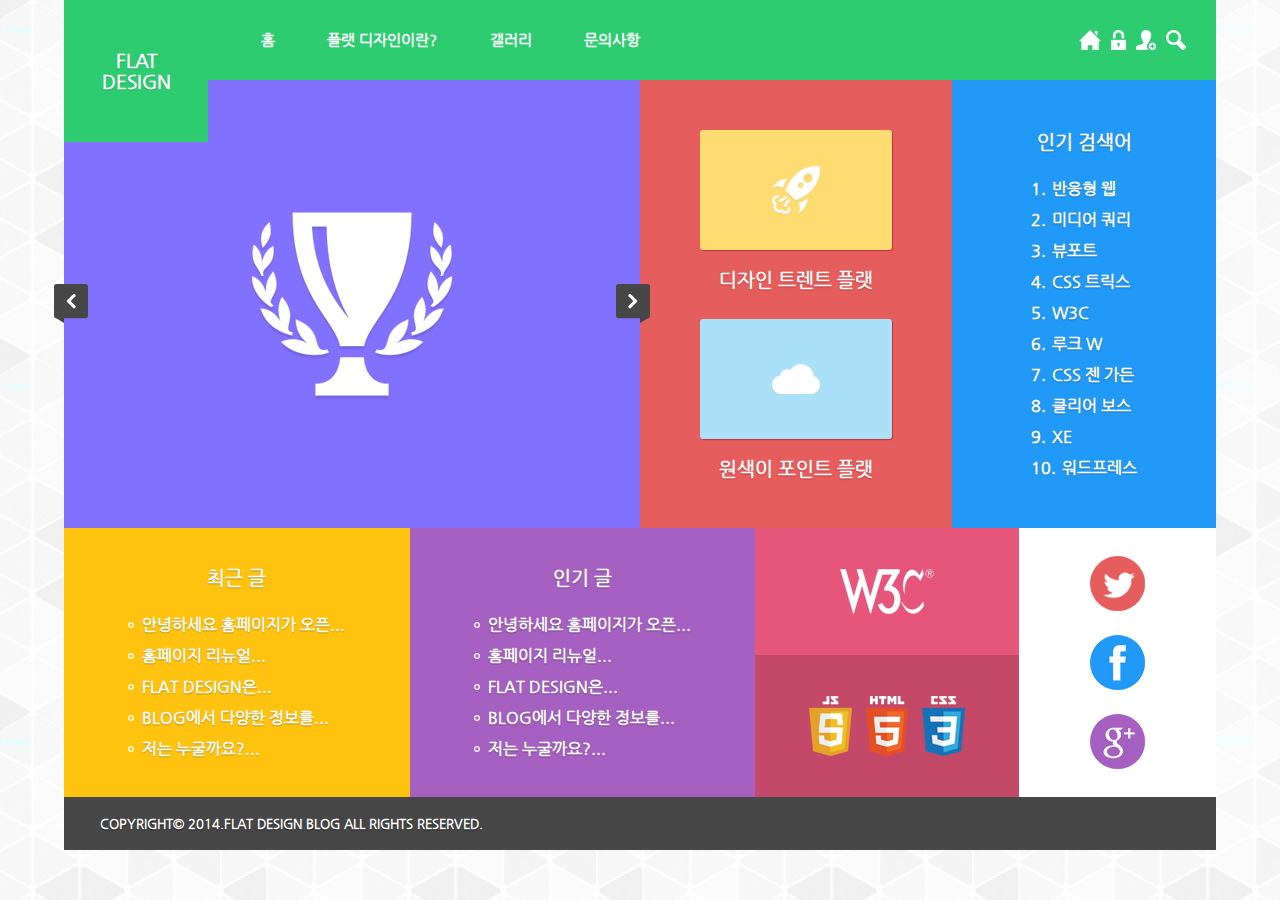
<file: index.html>
<!DOCTYPE html>
<html lang="ko">
<head>
  <meta charset="UTF-8">
  <meta name="viewport" content="width=device-width, initial-scale=1, minimum-scale=1, maximum-scale=1, user-scalable=no">
  <link rel="stylesheet" href="css/reset.css">
  <link rel="stylesheet" href="css/main.css">
  <link rel="shortcut icon" href="images/favicon/favicon.ico">
  <link rel="apple-touch-icon-precomposed" href="images/icon/flat-design-touch.png">
  <script src="js/jquery.min.js"></script>
  <script src="js/script.js"></script>
  <title>FLAT DESIGN</title>
</head>
<body>
  <!-- 전체영역 -->
  <div class="wrap">
    <!-- info section -->
    <section class="info_section">
      <ul class="info_list">
        <li><a href="index.html"><img src="images/s_images/info_icon_01.png" alt="home"></a></li>
        <li><a href="#"><img src="images/s_images/info_icon_02.png" alt="lock"></a></li>
        <li><a href="#"><img src="images/s_images/info_icon_03.png" alt="login"></a></li>
        <li><a href="#"><img src="images/s_images/info_icon_04.png" alt="search"></a></li>
      </ul>
    </section>
    <!-- header -->
    <header class="header">
      <h1 class="logo">
        <a href="index.html">flat <br> design</a>
      </h1>
      <nav class="nav">
        <ul class="gnb">
          <li><a href="index.html">홈</a><span class="sub_menu_toggle_btn">하위 메뉴 토글 버튼</span></li>
          <li><a href="introudce.html">플랫 디자인이란?</a><span class="sub_menu_toggle_btn">하위 메뉴 토글 버튼</span></li>
          <li><a href="gallery.html">갤러리</a><span class="sub_menu_toggle_btn">하위 메뉴 토글 버튼</span></li>
          <li><a href="board.html">문의사항</a><span class="sub_menu_toggle_btn">하위 메뉴 토글 버튼</span></li>
        </ul>
      </nav>
      <span class="menu_toggle_btn" onclick="menu()">전체 메뉴 토글 버튼</span>
    </header>
    <!-- sub_header_section -->
    <!-- <section class="sub_header_section">
      <h2>플랫 디자인이란?</h2>
      <ul class="breadcrum_list">
        <li><a href="index.html">홈 /</a></li>
        <li><a href="#">플랫 디자인이란?</a></li>
      </ul>
    </section> -->
    <!-- slider_section -->
    <section class="slider_section">
      <span class="prev_btn">이전 버튼</span><span class="next_btn">다음 버튼</span>
    </section>
    <!-- Latest_post_section -->
    <section class="latest_post_section">
      <h2 class="title">최근 글</h2>
      <ul class="latest_post_list">
        <li><a href="#">안녕하세요 홈페이지가 오픈...</a></li>
        <li><a href="#">홈페이지 리뉴얼...</a></li>
        <li><a href="#">flat design은...</a></li>
        <li><a href="#">blog에서 다양한 정보를...</a></li>
        <li><a href="#">저는 누굴까요?...</a></li>
      </ul>
    </section>
    <!-- popular_post_section -->
    <section class="popular_post_section">
      <h2 class="title">인기 글</h2>
      <ul class="popular_post_list">
        <li><a href="#">안녕하세요 홈페이지가 오픈...</a></li>
        <li><a href="#">홈페이지 리뉴얼...</a></li>
        <li><a href="#">flat design은...</a></li>
        <li><a href="#">blog에서 다양한 정보를...</a></li>
        <li><a href="#">저는 누굴까요?...</a></li>
      </ul>
    </section>
    <!-- gallery_section -->
    <section class="gallery_section">
      <ul class="gallery_list">
        <li>
          <a href="#">
            <figure>
              <img src="images/p_images/gallery_01.jpg" alt="">
              <figcaption>디자인 트렌트 플랫</figcaption>
            </figure>
          </a>
        </li>
        <li>
          <a href="#">
            <figure>
              <img src="images/p_images/gallery_02.jpg" alt="">
              <figcaption>원색이 포인트 플랫</figcaption>
            </figure>
          </a>
        </li>
    </ul>
    </section>
    <!-- rankup_section -->
    <section class="rankup_section">
      <h2 class="title">인기 검색어</h2>
      <ul class="rankup_list">
        <li><a href="#">반응형 웹</a></li>
        <li><a href="#">미디어 쿼리</a></li>
        <li><a href="#">뷰포트</a></li>
        <li><a href="#">CSS 트릭스</a></li>
        <li><a href="#">W3C</a></li>
        <li><a href="#">루크 W</a></li>
        <li><a href="#">CSS 젠 가든</a></li>
        <li><a href="#">클리어 보스</a></li>
        <li><a href="#">XE</a></li>
        <li><a href="#">워드프레스</a></li>
      </ul>
    </section>
    <!-- banner_section -->
    <section class="banner_section">
      <div class="banner_box_01">
        <a href="#"><img src="images/s_images/w3c_logo.png" alt=""></a>
      </div>
      <div class="banner_box_02">
        <ul class="banner_list">
          <li><a href="#"><img src="images/s_images/js_logo.png" alt=""></a></li>
          <li><a href="#"><img src="images/s_images/html_logo.png" alt=""></a></li>
          <li><a href="#"><img src="images/s_images/css_logo.png" alt=""></a></li>
        </ul>
      </div>
    </section>
    <!-- social_section -->
    <section class="social_section">
      <ul class="social_list">
        <li><a href="#"><img src="images/s_images/social_icon_01.png" alt=""></a></li>
        <li><a href="#"><img src="images/s_images/social_icon_02.png" alt=""></a></li>
        <li><a href="#"><img src="images/s_images/social_icon_03.png" alt=""></a></li>
      </ul>
    </section>
    <!-- footer -->
    <footer class="footer">
      <p>copyright&copy; 2014.flat design blog all rights reserved.</p>
    </footer>
  </div>
</body>
</html>
</file>
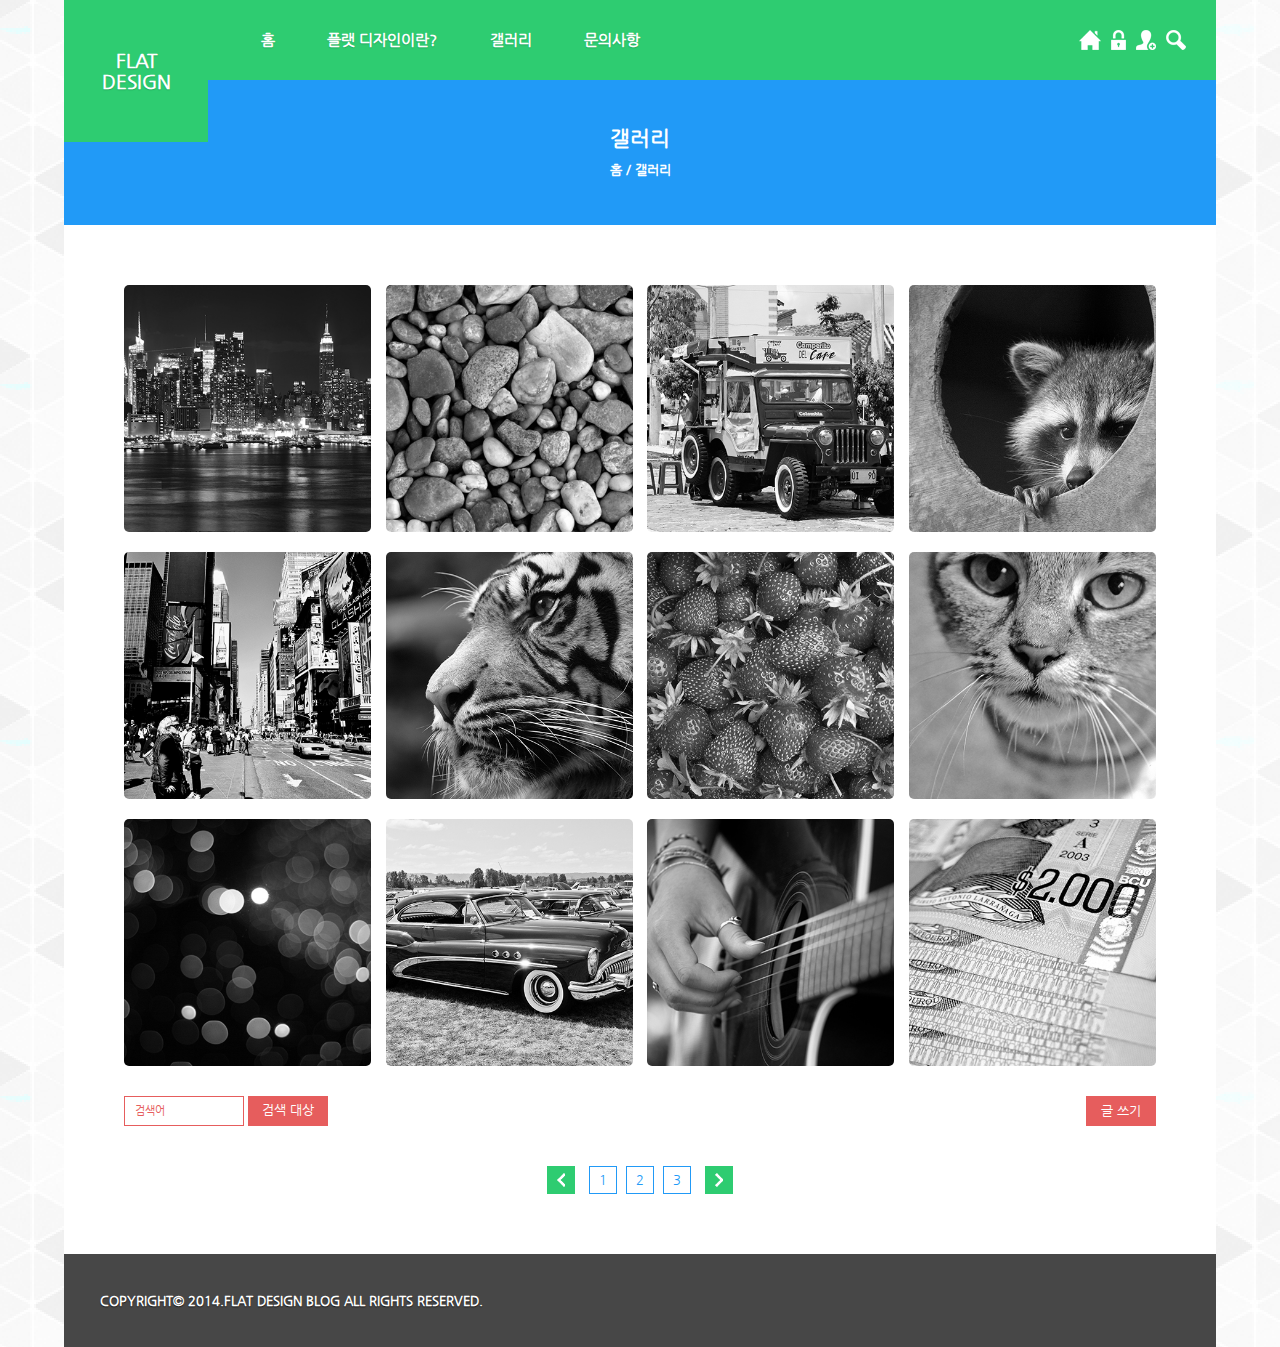
<file: gallery.html>
<!DOCTYPE HTML>
<html lang="ko">
<head>
  <meta charset="UTF-8">
  <meta name="viewport" content="width=device-width, initial-scale=1, minimum-scale=1, maximum-scale=1, user-scalable=no">
  <title>FLAT DESIGN - 갤러리</title>
  <link rel="stylesheet" type="text/css" href="css/reset.css">
  <link rel="stylesheet" type="text/css" href="css/gallery.css">
  <link rel="shortcut icon" href="images/favicon/favicon.ico">
  <link rel="apple-touch-icon-precomposed" href="images/icon/flat-design-touch.png">
  <script src="js/jquery.min.js"></script>
  <script src="js/script.js"></script>
</head>

<body>
  <div class="wrap">
    <section class="info_section">
      <ul class="info_list">
        <li><a href="index.html"><img src="images/s_images/info_icon_01.png" alt=""></a></li>
        <li><a href=""><img src="images/s_images/info_icon_02.png" alt=""></a></li>
        <li><a href=""><img src="images/s_images/info_icon_03.png" alt=""></a></li>
        <li><a href=""><img src="images/s_images/info_icon_04.png" alt=""></a></li>
      </ul>
    </section>
    <header class="header">
      <h1 class="logo">
        <a href="index.html">flat<br>design</a>
      </h1>
      <nav class="nav">
        <ul class="gnb">
          <li><a href="index.html">홈</a><span class="sub_menu_toggle_btn">하위 메뉴 토글 버튼</span></li>
          <li><a href="introudce.html">플랫 디자인이란?</a><span class="sub_menu_toggle_btn">하위 메뉴 토글 버튼</span></li>
          <li><a href="gallery.html">갤러리</a><span class="sub_menu_toggle_btn">하위 메뉴 토글 버튼</span></li>
          <li><a href="board.html">문의사항</a><span class="sub_menu_toggle_btn">하위 메뉴 토글 버튼</span></li>
        </ul>
      </nav>
      <span class="menu_toggle_btn">전체 메뉴 토글 버튼</span>
    </header>
    <section class="sub_header_section">
      <h2>갤러리</h2>
      <ul class="breadcrum_list">
        <li><a href="index.html">홈 /</a></li>
        <li><a href="gallery.html">갤러리</a></li>
      </ul>
    </section>
    <section class="content_section">
      <div class="content_row_1">
        <ul class="gallery_list">
          <li><a href=""><img src="images/p_images/sub_gallery_01.jpg" alt=""></a></li>
          <li><a href=""><img src="images/p_images/sub_gallery_02.jpg" alt=""></a></li>
          <li><a href=""><img src="images/p_images/sub_gallery_03.jpg" alt=""></a></li>
          <li><a href=""><img src="images/p_images/sub_gallery_04.jpg" alt=""></a></li>
          <li><a href=""><img src="images/p_images/sub_gallery_05.jpg" alt=""></a></li>
          <li><a href=""><img src="images/p_images/sub_gallery_06.jpg" alt=""></a></li>
          <li><a href=""><img src="images/p_images/sub_gallery_07.jpg" alt=""></a></li>
          <li><a href=""><img src="images/p_images/sub_gallery_08.jpg" alt=""></a></li>
          <li><a href=""><img src="images/p_images/sub_gallery_09.jpg" alt=""></a></li>
          <li><a href=""><img src="images/p_images/sub_gallery_10.jpg" alt=""></a></li>
          <li><a href=""><img src="images/p_images/sub_gallery_11.jpg" alt=""></a></li>
          <li><a href=""><img src="images/p_images/sub_gallery_12.jpg" alt=""></a></li>
        </ul>
      </div>
      <div class="content_row_2">
        <div class="search_box">
          <form action="#" method="get">
            <input type="search" name="gallery_search_window" class="search_window" placeholder="검색어">
            <div class="search_select_box">
              <span>검색 대상</span>
              <ul class="search_select_list">
                <li>제목</li>
                <li>내용</li>
                <li>제목+내용</li>
                <li>댓글</li>
                <li>이름</li>
                <li>닉네임</li>
                <li>아이디</li>
                <li>태그</li>
              </ul>
            </div>
          </form>
        </div>
        <div class="write_box">
          <a href="#">글 쓰기</a>
        </div>
      </div>
      <div class="content_row_3">
        <span class="list_prev_btn">갤러리 이전 버튼</span>
        <a href="#">1</a>
        <a href="#">2</a>
        <a href="#">3</a>
        <span class="list_next_btn">갤러리 다음 버튼</span>
      </div>
    </section>
    <footer class="footer">
      <p>copyright&copy; 2014.flat design blog all rights reserved.</p>
    </footer>
  </div>
</body>
</html>
</file>
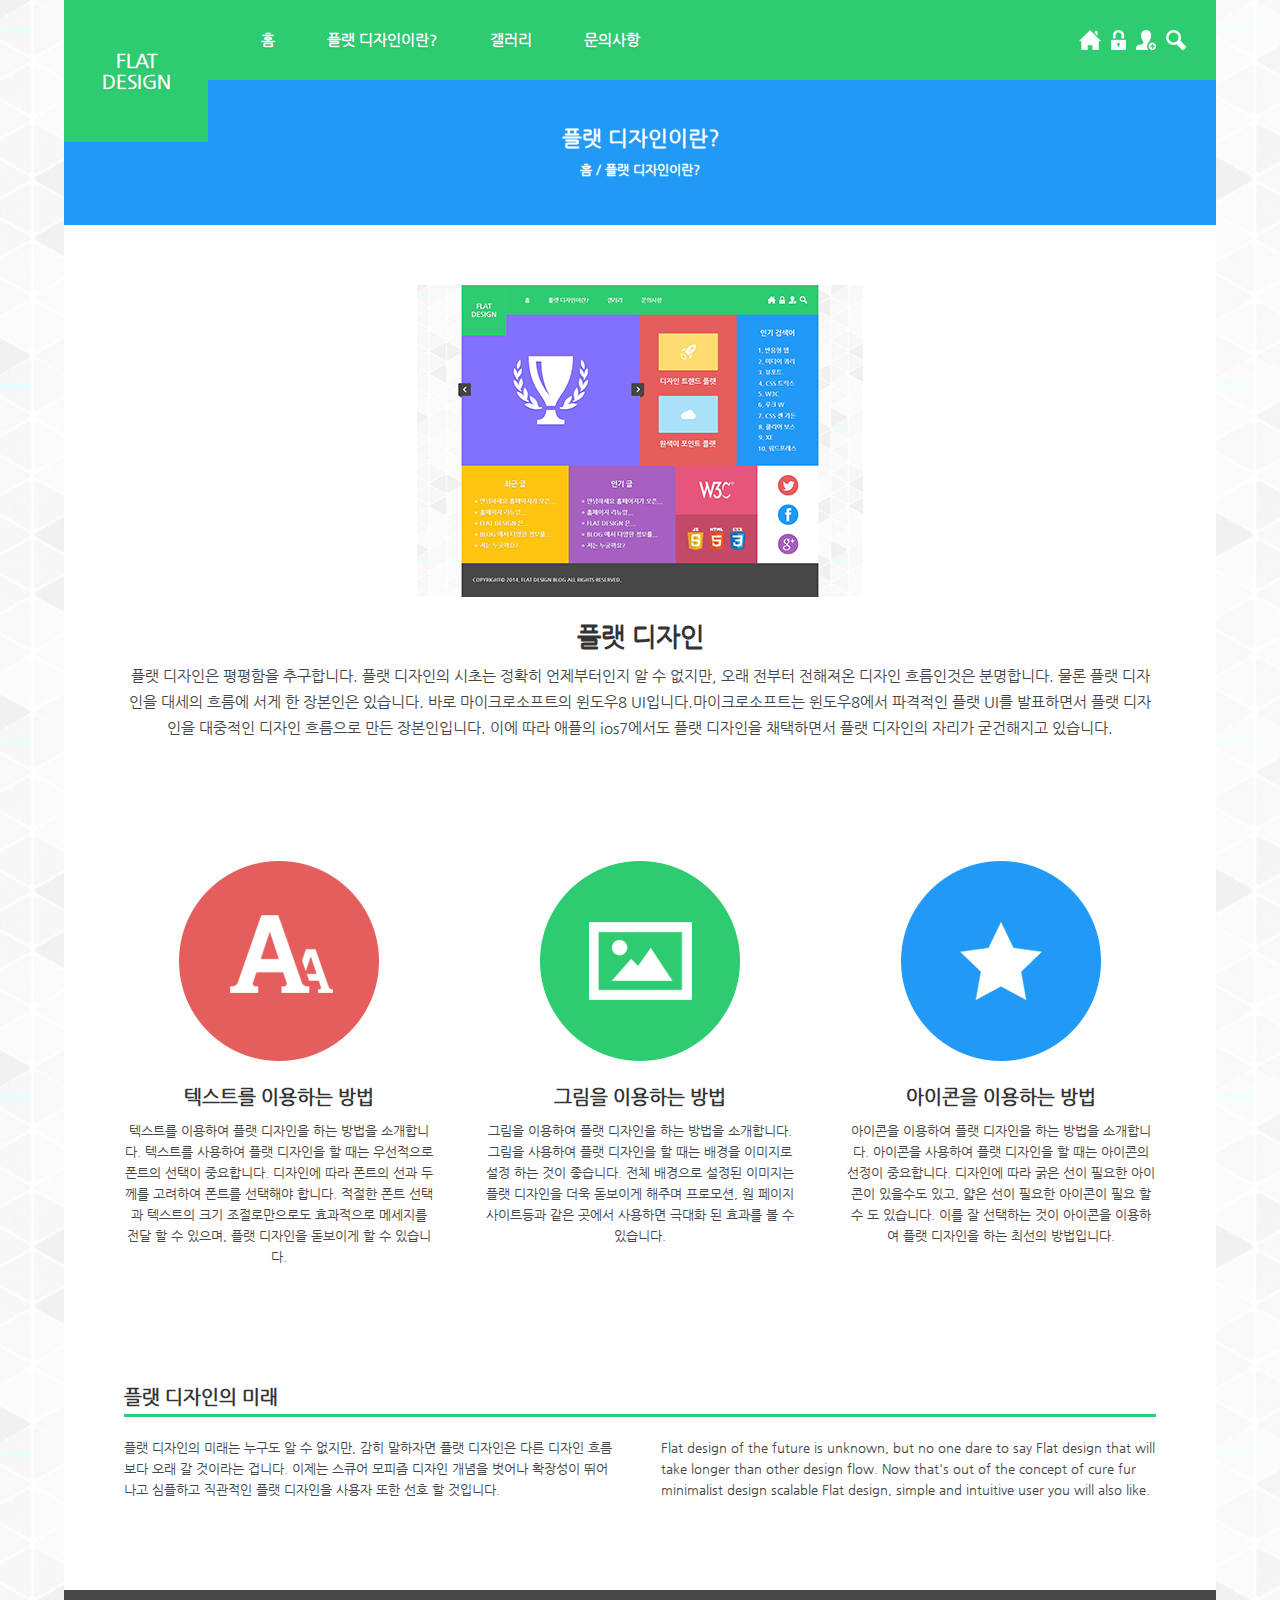
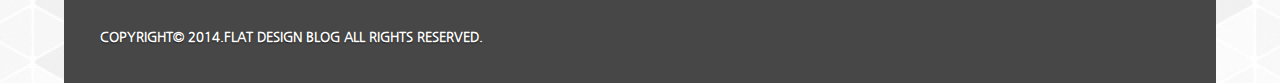
<file: introudce.html>
<!DOCTYPE HTML>
<html lang="ko">
<head>
  <meta charset="UTF-8">
  <meta name="viewport" content="width=device-width, initial-scale=1, minimum-scale=1, maximum-scale=1, user-scalable=no">
  <title>FLAT DESIGN - 플랫 디자인이란?</title>
  <link rel="stylesheet" type="text/css" href="css/reset.css">
  <link rel="stylesheet" type="text/css" href="css/introduce.css">
  <link rel="shortcut icon" href="images/favicon/favicon.ico">
  <link rel="apple-touch-icon-precomposed" href="images/icon/flat-design-touch.png">
  <link rel="stylesheet" href="css/introduce.css">
  <script src="js/jquery.min.js"></script>
  <script src="js/script.js"></script>
</head>
<body>
  <div class="wrap">
      <section class="info_section">
        <ul class="info_list">
            <li><a href="index.html"><img src="images/s_images/info_icon_01.png" alt=""></a></li>
            <li><a href=""><img src="images/s_images/info_icon_02.png" alt=""></a></li>
            <li><a href=""><img src="images/s_images/info_icon_03.png" alt=""></a></li>
            <li><a href=""><img src="images/s_images/info_icon_04.png" alt=""></a></li>
        </ul>
      </section>
      <header class="header">
        <h1 class="logo">
            <a href="index.html">flat<br>design</a>
        </h1>
        <nav class="nav">
            <ul class="gnb">
              <li><a href="index.html">홈</a><span class="sub_menu_toggle_btn">하위 메뉴 토글 버튼</span></li>
              <li><a href="introudce.html">플랫 디자인이란?</a><span class="sub_menu_toggle_btn">하위 메뉴 토글 버튼</span></li>
              <li><a href="gallery.html">갤러리</a><span class="sub_menu_toggle_btn">하위 메뉴 토글 버튼</span></li>
              <li><a href="board.html">문의사항</a><span class="sub_menu_toggle_btn">하위 메뉴 토글 버튼</span></li>
            </ul>
        </nav>
        <span class="menu_toggle_btn">전체 메뉴 토글 버튼</span>
      </header>
      <section class="sub_header_section">
        <h2>플랫 디자인이란?</h2>
        <ul class="breadcrum_list">
            <li><a href="index.html">홈 /</a></li>
            <li><a href="introudce.html">플랫 디자인이란?</a></li>
        </ul>
      </section>
        <section class="content_section">
        <div class="content_row_1">
            <img src="images/s_images/introduce_01.png" alt="">
            <h3>플랫 디자인</h3>
            <p>플랫 디자인은 평평함을 추구합니다. 플랫 디자인의 시초는 정확히 언제부터인지 알 수 없지만, 오래 전부터 전해져온 디자인 흐름인것은 분명합니다. 물론 플랫 디자인을 대세의 흐름에 서게 한 장본인은 있습니다. 바로 마이크로소프트의 윈도우8 UI입니다.마이크로소프트는 윈도우8에서 파격적인 플랫 UI를 발표하면서 플랫 디자인을 대중적인 디자인 흐름으로 만든 장본인입니다. 이에 따라 애플의 ios7에서도 플랫 디자인을 채택하면서 플랫 디자인의 자리가 굳건해지고 있습니다.</p>
        </div>
        <div class="content_row_2">
            <article>
              <img src="images/s_images/introduce_02.png" alt="">
              <h4>텍스트를 이용하는 방법</h4>
              <p>텍스트를 이용하여 플랫 디자인을 하는 방법을 소개합니다. 텍스트를 사용하여 플랫 디자인을 할 때는 우선적으로 폰트의 선택이 중요합니다. 디자인에 따라 폰트의 선과 두께를 고려하여 폰트를 선택해야 합니다. 적절한 폰트 선택과 텍스트의 크기 조절로만으로도 효과적으로 메세지를 전달 할 수 있으며, 플랫 디자인을 돋보이게 할 수 있습니다.</p>
            </article>
            <article>
              <img src="images/s_images/introduce_03.png" alt="">
              <h4>그림을 이용하는 방법</h4>
              <p>그림을 이용하여 플랫 디자인을 하는 방법을 소개합니다. 그림을 사용하여 플랫 디자인을 할 때는 배경을 이미지로 설정 하는 것이 좋습니다. 전체 배경으로 설정된 이미지는 플랫 디자인을 더욱 돋보이게 해주며 프로모션, 원 페이지 사이트등과 같은 곳에서 사용하면 극대화 된 효과를 볼 수 있습니다.</p>
            </article>
            <article>
              <img src="images/s_images/introduce_04.png" alt="">
              <h4>아이콘을 이용하는 방법</h4>
              <p>아이콘을 이용하여 플랫 디자인을 하는 방법을 소개합니다. 아이콘을 사용하여 플랫 디자인을 할 때는 아이콘의 선정이 중요합니다. 디자인에 따라 굵은 선이 필요한 아이콘이 있을수도 있고, 얇은 선이 필요한 아이콘이 필요 할 수 도 있습니다. 이를 잘 선택하는 것이 아이콘을 이용하여 플랫 디자인을 하는 최선의 방법입니다.</p>
            </article>    
        </div>
        <div class="content_row_3">
            <h4>플랫 디자인의 미래</h4>
            <div class="para">
              <p>플랫 디자인의 미래는 누구도 알 수 없지만, 감히 말하자면 플랫 디자인은 다른 디자인 흐름보다 오래 갈 것이라는 겁니다. 이제는 스큐어 모피즘 디자인 개념을 벗어나 확장성이 뛰어나고 심플하고 직관적인 플랫 디자인을 사용자 또한 선호 할 것입니다.</p>
              <p>Flat design of the future is unknown, but no one dare to say Flat design that will take longer than other design flow. Now that's out of the concept of cure fur minimalist design scalable  Flat design, simple and intuitive user you will also like.</p>
            </div>
        </div>   
      </section>
      <footer class="footer">
        <p>copyright&copy; 2014.flat design blog all rights reserved.</p>
      </footer>
    </div>
</body>
</html>
</file>
<file: css/main.css>
@charset "utf-8";

.wrap {
  display: flex;
  flex-flow: column nowrap;
  width: 80%;
  max-width: 1200px;
  margin: 0 auto;
  background-color: palegoldenrod;
}
.wrap section {
  box-sizing: border-box;
}
/* 인포메이션 영역 */
.info_section {
  width: 100%;
  background-color: #2ecc71;
  order: 1;
  border-bottom: 1px solid #39d67c;
}
.info_list {
  display: flex;
}
.info_list li {
  width: 25%;
  text-align: center;
}
.info_list li a {
  display: block;
  /* padding: 15px 0; */
  padding: 0.938rem 0;
}
/* 헤더 */
.header {
  display: flex;
  flex-direction: column;
  position: relative;
  order: 2;
  width: 100%;
}
.logo {
  order: 1;
  width: 100%;
  padding: 1.875rem 0;
  font-size: 1.188rem;
  line-height: 1.313rem;
  text-align: center;
  text-transform: uppercase;
  background-color: #2ecc71;
  text-shadow: 0px 1px 1px #25ab5e;
}
.nav {
  order: 2;
  width: 100%;
}
.gnb {
  display: none;
}
.gnb li {
  display: flex;
  background-color: #2c4e50;
}
.gnb li a {
  width: 80%;
  padding: 1.25rem 0;
  font-size: 0.938rem;
  font-weight: bold;
  text-indent: 20px;
}
.gnb li span {
  width: 20%;
  text-indent: -9999px;
  background: url("../images/s_images/sub_menu_toggle_btn.png") center no-repeat;
  cursor: pointer;
}
.menu_toggle_btn {
  display: block;
  width: 1.875rem;
  height: 1.875rem;
  position: absolute;
  top: 0.625rem;
  right: 0.625rem;
  text-indent: -9999px;
  cursor: pointer;
  background: url("../images/s_images/menu_toggle_btn.png") no-repeat;
}
/* 슬라이드 영역 */
.slider_section {
  display: flex;
  justify-content: space-between;
  align-items: center;
  order: 3;
  width: 100%;
  height: 18.75rem;
  background: url("../images/p_images/slider_01.jpg") center no-repeat;
}
.slider_section span {
  width: 2.125rem;
  height: 2.48rem;
  text-indent: -9999px;
  background: url("../images/s_images/slider_arrow.png") no-repeat;
  cursor: pointer;
}
span.prev_btn {
  margin: 0 0 0 -0.625rem;
  background-position: 0 0;
}
span.next_btn {
  margin: 0 -0.625rem 0 0;
  background-position: -34px 0;
}
/* 최근 글 영역, 인기 글 영역 */
.latest_post_section {
  order: 4;
  background-color: #ffc30f;
  text-shadow: 0px 1px 1px #b98e0b;
}
.popular_post_section {
  order: 5;
  background-color: #a660c2;
  text-shadow: 0px 1px 1px #714185;
}
.latest_post_section,
.popular_post_section {
  padding: 2.5rem 12.5%;
}
.title {
  margin: 0 0 1.875rem 0;
  font-size: 1.188rem;
  text-align: center;
  text-transform: uppercase;
  color: white;
}
.latest_post_section li,
.popular_post_section li {
  margin: 0.938rem 0 0 0;
  padding: 0 0 0 0.875rem;
  font-weight: bold;
  text-transform: uppercase;
  background: url("../images/s_images/post_circle_icon.png") left center no-repeat;
}
.latest_post_list li:first-child,
.popular_post_list li:first-child {
  margin: 0 0 0 0;
}
/* 갤러리 영역 */
.gallery_section {
  order: 6;
  padding: 3.125rem 12.5%;
  text-align: center;
  background-color: #e65d5d;
  text-shadow: 0px 1px 1px #c43434;
}
.gallery_section img {
  width: 100%;
  max-width: 100%;
  border-radius: 3px;
  box-shadow: 1px 1px 1px #c43434;
}
.gallery_list li:nth-child(2) {
  margin: 1.875rem 0 0 0;
}
.gallery_list li figcaption {
  margin-top: 1.25rem;
  font-size: 1.188rem;
  text-transform: uppercase;
  font-weight: bold;
}
/* 인기 검색어 영역 */
.rankup_section {
  order: 7;
  padding: 3.125rem 12.5%;
  background: #219af7;
  text-shadow: 0px 1px 1px #1974ba;
}
.rankup_list {
  display: flex;
  flex-flow: row wrap;
  justify-content: space-between;
}
.rankup_list li {
  width: 47.916666666666666666666666666667%;
  text-align: center;
  font-weight: bold;
  margin: 0.938rem 0 0 0;
}
.rankup_list li:first-child,
.rankup_list li:nth-child(2) {
  margin-top: 0;
}
.rankup_list li a {
  display: block;
  padding: 0.625rem 0;
  border: 1px solid white;
  border-radius: 5px;
}
/* 배너 영역 */
.banner_section {
  order: 8;
}
.banner_box_01 {
  background: #e6567a;
}
.banner_box_01 a {
  display: block;
  padding: 1.875rem 0;
  text-align: center;
}
.banner_box_02 {
  background: #c44968;
}
.banner_list {
  display: flex;
  justify-content: space-between;
  padding: 1.875rem 12.5%;
}
/* 소셜 네트워크 영역 */
.social_section {
  order: 9;
  padding: 1.5rem 12.5%;
  background-color: #fff;
}
.social_list {
  display: flex;
  justify-content: space-between;
}
/* 푸터영역 */
.footer {
  order: 10;
  width: 100%;
  background-color: #474747;
}
.footer p {
  padding: 1.25rem;
  font-size: 0.813rem;
  text-align: center;
  text-transform: uppercase;
  font-weight: bold;
  color: white;
  text-shadow: 0px 1px 1px #191919;
}
/* 테블릿용 css */
@media screen and (min-width: 768px) {
  .wrap {
    flex-flow: row wrap;
  }
  /* 헤더 영역 */
  .header {
    flex-direction: row;
  }
  .logo {
    position: absolute;
    top: 0;
    left: 0;
    width: 15.625%;
    padding: 0;
    z-index: 10;
  }
  .logo a {
    display: block;
    padding: 3.125rem 0;
  }
  .nav {
    position: relative;
    min-height: 5rem;
    background-color: #2ecc71;
  }
  .gnb {
    position: absolute;
    top: 100%;
    right: 0;
    width: 40%;
    z-index: 20;
  }
  .menu_toggle_btn {
    top: 50%;
    right: 1.875rem;
    z-index: 20;
    margin-top: -0.938rem;
  }
  /* 슬라이드 영역 */
  .slider_section {
    width: 59.89583333333333%;
    height: auto;
  }
  .slider_section span {
    position: relative;
    z-index: 10;
  }
  /* 최근 글 영역, 인기 글 영역 */
  .latest_post_section {
    order: 5;
  }
  .popular_post_section {
    order: 6;
  }
  .latest_post_section,
  .popular_post_section {
    width: 41.666666666666666666666666666667%;
    padding-left: 5.208333333333333333333333333333%;
    padding-right: 5.208333333333333333333333333333%;
  }
  /* 갤러리 영역 */
  .gallery_section {
    order: 8;
    width: 71.354166666666666666666666666667%;
    /* 548px ÷ 768px */
    padding-left: 5.208333333333333333333333333333%;
    padding-right: 5.208333333333333333333333333333%;
    /* 40px ÷ 768px */
  }
  .gallery_list {
    display: flex;
  }
  .gallery_list li {
    width: 47.008547008547008547008547008547%;
  }
  .gallery_list li:nth-child(2) {
    margin-left: 5.982905982905982905982905982906%;
    margin-top: 0;
  }
  /* 인기 검색어 영역 */
  .rankup_section {
    order: 4;
    width: 40.10416666666667%;
    /* 308px ÷ 768px */
    padding-left: 5.20833333333333%;
    padding-right: 5.20833333333333%;
  }
  /* 배너 영역 */
  .banner_section {
    display: flex;
    order: 9;
    flex-direction: column;
    width: 28.645833333333333333333333333333%;
  }
  .banner_section div {
    /* 공간을 얼마나 차지할 것인가(1이 최대) */
    flex-grow: 1;
  }
  .banner_box_01 {
    display: flex;
    justify-content: center;
    align-items: center;
  }
  .banner_box_02 {
    display: flex;
    justify-content: center;
    align-items: center;
  }
  .banner_list li:nth-child(2) {
    margin: 0 0.875rem;
  }
  /* 소셜네트워크 영역 */
  .social_section {
    order: 7;
    width: 16.66666666666667%;
    padding: 0;
    display: flex;
    justify-content: center;
    align-items: center;
  }
  .social_list {
    flex-flow: column;
  }
  .social_list li:nth-child(2) {
    margin: 1.5rem 0;
  }
  /* 푸터 영역 */
  footer p {
    padding: 2.5rem 0;
  }
}
/* pc용 css */
@media screen and (min-width: 960px) {
  .wrap {
    position: relative;
    width: 90%;
  }
  /* 인포메이션 영역 */
  .info_section {
    order: 0;
    position: absolute;
    top: 1.875rem;
    right: 1.875rem;
    z-index: 30;
    width: auto;
    border-bottom: 0;
  }
  .info_list li {
    width: auto;
    margin-left: 0.625rem;
  }
  .info_list li a {
    padding: 0;
  }
  /* 헤더 영역 */
  .header {
    order: 1;
    justify-content: flex-end;
    /* 흐름에 따라서 배치를 하겠다~ */
    position: static;
  }
  .logo {
    width: 12.5%;
  }
  .nav {
    display: flex;
    align-items: center;
    width: 87.5%;
    position: static;
  }
  .gnb {
    display: flex !important;
    flex-direction: row;
    position: static;
    width: 100%;
  }
  .gnb li {
    display: block;
    margin-left: 5.20833333333333%;
    background: none;
  }
  .gnb li a {
    width: auto;
    padding: 0;
    text-indent: 0;
  }
  .gnb li span {
    display: none;
  }
  .menu_toggle_btn {
    display: none;
  }
  /* 슬라이드 영역 */
  .slider_section {
    order: 2;
    width: 50%;
  }
  /* 최근글, 인기글 영역 */
  .latest_post_section,
  .popular_post_section {
    display: flex;
    flex-direction: column;
    align-items: center;
    width: 30%;
    padding-left: 0;
    padding-right: 0;
  }
  /* 갤러리영역 */
  .gallery_section {
    order: 3;
    width: 27.08333333333333%;
  }
  .gallery_list {
    display: block;
  }
  .gallery_list li {
    width: auto;
  }
  .gallery_list li:nth-child(2) {
    margin-top: 1.875rem;
    margin-left: 0;
  }
  /* 인기 검색어 영역 */
  .rankup_section {
    display: flex;
    flex-direction: column;
    justify-content: center;
    align-items: center;
    width: 22.91666666666667%;
    padding: 0;
  }
  .rankup_list {
    display: block;
  }
  .rankup_list li {
    width: auto;
    text-align: left;
    counter-increment: rankup-counter;
  }
  .rankup_list li:nth-child(2) {
    margin-top: 0.938rem;
  }
  .rankup_list li:before {
    padding-right: 0.375rem;
    font-weight: bold;
    color: white;
    text-shadow: 0px 1px 1px #428e9e;
    content: counter(rankup-counter)".";
  }
  .rankup_list li a {
    display: inline;
    border: 0;
    padding: 0;
  }
  /* 배너 영역 */
  .banner_section {
    order: 6;
    width: 22.91666666666667%;
  }
  /* 소셜 네트워크 */
  .social_section {
    order: 7;
    width: 17.08333333333333%;
  }
  .footer {
    order: 9;
  }
  .footer p {
    text-align: left;
    padding-left: 3.125%;
  }
}
</file>
<file: css/gallery.css>
@charset "utf-8";

/* 모바일용 CSS */
/* 기본 CSS */
.wrap {
  display: flex;
  /* flex-direction: column-reverse; */
  flex-flow: column nowrap;
  width: 80%;
  margin: 0 auto;
  max-width: 1200px;
}

.wrap section {
  box-sizing: border-box;
}

/* 인포메이션 영역 CSS */
.info_section {
  order: 1;
  width: 100%;
  background: #2ecc71;
  border-bottom: 1px solid #39d67c;
}

.info_list {
  display: flex;
}

.info_list li {
  width: 25%;
  text-align: center;
}

.info_list li a {
  display: block;
  padding: 15px 0;
  padding: 0.938rem 0;
}

/* 헤더 영역 CSS */
.header {
  display: flex;
  order: 2;
  flex-direction: column;
  position: relative;
  width: 100%;
}

.logo {
  order: 1;
  width: 100%;
  padding: 30px 0;
  padding: 1.875rem 0;
  font-size: 1.188em;
  font-size: 1.188rem;
  line-height: 21px;
  line-height: 1.313rem;
  text-align: center;
  text-transform: uppercase;
  background: #2ecc71;
  text-shadow: 0px 1px 1px #25ab5e;
}

.nav {
  order: 2;
  width: 100%;
}

.gnb {
  display: none;
}

.gnb li {
  display: flex;
  background: #2c3e50;
}

.gnb li a {
  width: 80%;
  padding: 20px 0;
  padding: 1.25rem 0;
  font-size: 0.938em;
  font-size: 0.938rem;
  text-indent: 20px;
  text-indent: 1.25rem;
  font-weight: bold;
  text-transform: uppercase;
}

.gnb li span {
  width: 20%;
  text-indent: -9999px;
  background: url("../images/s_images/sub_menu_toggle_btn.png") center center
    no-repeat;
  cursor: pointer;
}

.menu_toggle_btn {
  display: block;
  width: 30px;
  width: 1.875rem;
  height: 30px;
  height: 1.875rem;
  position: absolute;
  top: 10px;
  top: 0.625rem;
  right: 10px;
  right: 0.625rem;
  text-indent: -9999px;
  background: url("../images/s_images/menu_toggle_btn.png") no-repeat;
  cursor: pointer;
}
/* 서브 헤더 영역 */
.sub_header_section {
  order: 3;
  padding: 3rem 0;
  text-align: center;
  background-color: #219af7;
}
.sub_header_section h2 {
  margin-bottom: 0.750rem;
  font-size: 1.313rem;
  color: white;
}
.breadcrum_list li {
  display: inline;
  font-size: 0.813rem;
  font-weight: bold;
}
/* 콘텐츠 영역 */
.content_section {
  order: 4;
  padding: 1.250rem;
  background-color: #fff;
}
.gallery_list img {
  width: 100%;
  max-width: 100%;
  border-radius: 5px;
  transition: all 0.4s;
  filter: grayscale(1);
  -webkit-filter: grayscale(1);
}
.gallery_list img:hover {
  filter: grayscale(0);
  -webkit-filter: grayscale(0);
}
.gallery_list li {
  margin-top: 1.250rem;
}
.gallery_list li:first-child {
  margin-top: 0;
}
.content_row_2 {
  display: flex;
  justify-content: space-between;
  margin: 1.875rem 0rem 2.5rem 0rem;
}
.search_window {
  width: 7.375rem;
  height: 1.750rem;
  font-size: 0.688rem;
  line-height: 1.750rem;
  text-indent: 0.625rem;
}
.search_select_box {
  display: none;
}
.write_box a {
  display: block;
  width: 4.375rem;
  height: 1.875rem;
  font-size: 0.813rem;
  line-height: 1.875rem;
  text-align: center;
  background-color: #e65d5d;
  color: #fff;
}
.content_row_3 {
  display: flex;
  justify-content: center;
}
.content_row_3 span {
  width: 1.75rem;
  height: 1.75rem;
  text-indent: -9999px;
}
.content_row_3 span.list_prev_btn {
  margin-right: 0.625rem;
  background: #2ecc71 url("../images/s_images/list_prev_btn.png") center no-repeat;
}
.content_row_3 span.list_next_btn {
  margin-left: 0.625rem;
  background: #2ecc71 url("../images/s_images/list_next_btn.png") center no-repeat;
}
.content_row_3 a {
  width: 1.625rem;
  font-size: 0.813rem;
  line-height: 1.625rem;
  text-align: center;
  border: 1px solid #219af7;
  color: #219af7;
  transition: all 0.2s;
  margin: 0rem 0.275rem;
}
.content_row_3 a:hover {
  color: white;
  background-color: #219af7;
}
/* 푸터 영역 */
.footer {
  order: 5;
  width: 100%;
  background-color: #474747;
}
.footer p{
  padding:20px;
  padding:1.250rem;
  font-size:0.813em;
  font-size:0.813rem;
  text-align:center;
  text-transform:uppercase;
  font-weight:bold;
  color:#fff;
  text-shadow:0px 1px 1px #191919;
}

/* 태블릿용 */
@media all and (min-width:768px) {
  /* 헤더 영역 CSS */
  .header {
    flex-direction: row;
  }
  .logo {
    position: absolute;
    top: 0;
    left: 0;
    z-index: 10;
    width: 15.625%;
    /* 120px ÷ 768px */
    padding: 0;
  }
  .logo a {
    display: block;
    padding: 50px 0;
    padding: 3.125rem 0;
  }
  .nav {
    position: relative;
    min-height: 80px;
    min-height: 5.000rem;
    background: #2ecc71;
  }
  .gnb{
    position: absolute;
    top: 100%;
    right: 0;
    z-index: 20;
    width: 40.10416666666667%;
    /* 308px ÷ 768px */
  }
  .menu_toggle_btn{
    top: 50%;
    right: 30px;
    right: 1.875rem;
    z-index: 20;
    margin-top: -15px;
    margin-top: -0.938rem;
  }
  /* 콘텐트 영역 */
  .content_section {
    padding: 2.500rem;
  }
  .gallery_list {
    display: flex;
    flex-wrap: wrap;
    justify-content: space-between;
  }
  .gallery_list li {
    width:48.54651162790698%;
  }
  .gallery_list li:nth-child(2) {
    margin-top: 0;
  }
  .search_select_box {
    display: inline-block;
    position: relative;
  }
  .search_select_box span {
    display: inline-block;
    width: 5rem;
    height: 1.875rem;
    font-size: 0.813rem;
    line-height: 1.75rem;
    text-align: center;
    color: #fff;
    background-color: #e65d5d;
    cursor: pointer;
  }
  .search_select_list {
    display: none;
    position: absolute;
    top: 105%;
    left: 0;
    width: 100%;
  }
  .search_select_list li {
    padding: 0.375rem 0rem;
    font-size: 0.750rem;
    text-indent: 0.625rem;
    color: #fff;
    background-color: #e65d5d;
    cursor: pointer;
  }
  .search_select_box:hover .search_select_list {
    display: block;
  }
  /* 푸터 영역 */
  .footer p {
    padding :40px 0;
    padding: 2.500rem 0;
  }
}

/* pc 버전 */
@media all and (min-width: 960px) {
  .wrap {
    position: relative;
    width: 90%;
  }
  /* 인포메이션 영역 CSS */
  .info_section {
    order: 0;
    position: absolute;
    top: 30px;
    top: 1.875rem;
    right: 30px;
    right: 1.875rem;
    z-index: 30;
    width: auto;
    border-bottom: 0;
  }
  .info_list li {
    width: auto;
    margin-left: 15px;
    margin-left: 0.625rem;
  }
  .info_list li a {
    padding: 0;
  }
  /* 헤더 영역 CSS */
  .header {
    order: 1;
    justify-content: flex-end;
    position: static;
  }
  .logo {
    width: 12.5%;
    /* 120px ÷ 960px */
  }
  .nav {
    display :flex;
    align-items: center;
    position: static;
    width: 87.5%;
    /* 840px ÷ 960px */
  }
  .gnb {
    display: flex !important;
    flex-direction: row;
    position: static;
    width: 100%;
    text-shadow: 0px 1px 1px #25ab5e;
  }
  .gnb li {
    display: block;
    margin-left: 5.20833333333333%;
    /* 50px ÷ 840px */
    background: none;
  }
  .gnb li a {
    width: auto;
    padding: 0;
    text-indent: 0;
  }
  .gnb li span {
    display: none;
  }
  .menu_toggle_btn {
    display: none;
  }
  /* 서브헤더 영역 */
  .sub_header_section {
    order: 2;
  }
  /* 콘텐츠 영역 */
  .content_section {
    order: 3;
    padding: 3.75rem;
  }
  .gallery_list li {
    width: 23.92857142857143%;
  }
  .gallery_list li:nth-child(3),
  .gallery_list li:nth-child(4) {
    margin-top: 0;
  }
  /* 푸터 영역 */
  .footer {
    order: 4;
  }
  .footer p {
    padding-left:3.125%;
    /* 30px ÷ 960px */
    text-align:left;
  }
}
</file>
<file: css/introduce.css>
@charset "utf-8";

/* 모바일용 CSS */
/* 기본 CSS */
.wrap {
  display:flex;
  flex-flow:column nowrap;
  width:80%;
  margin:0 auto;
  max-width:1200px;
}
.wrap section {
  box-sizing:border-box;
}
/* 인포메이션 영역 CSS */
.info_section {
  order:1;
  width:100%;
  background:#2ecc71;
  border-bottom:1px solid #39d67c;
}
.info_list {
  display:flex;
}
.info_list li {
  width:25%;
  text-align:center;
}
.info_list li a {
  display:block;
  padding:15px 0;
  padding:0.938rem 0;
}
/* 헤더 영역 CSS */
.header {
  display:flex;
  order:2;
  flex-direction:column;
  position:relative;
  width:100%;
}
.logo {
  order:1;
  width:100%;
  padding:30px 0;
  padding:1.875rem 0;
  font-size:1.188em;
  font-size:1.188rem;
  line-height:21px;
  line-height:1.313rem;
  text-align:center;
  text-transform:uppercase;
  background:#2ecc71;
  text-shadow:0px 1px 1px #25ab5e;
}
.nav {
  order:2;
  width:100%;
}
.gnb {
  display:none;
}
.gnb li {
  display:flex;
  background:#2c3e50;
}
.gnb li a {
  width:80%;
  padding:20px 0;
  padding:1.250rem 0;
  font-size:0.938em;
  font-size:0.938rem;
  text-indent:20px;
  text-indent:1.250rem;
  font-weight:bold;
  text-transform:uppercase;
}
.gnb li span {
  width:20%;
  text-indent:-9999px;
  background:url("../images/s_images/sub_menu_toggle_btn.png") center no-repeat;
  cursor:pointer;
}
.menu_toggle_btn {
  display:block;
  width:30px;
  width:1.875rem;
  height:30px;
  height:1.875rem;
  position:absolute;
  top:10px;
  top:0.625rem;
  right:10px;
  right:0.625rem;
  text-indent:-9999px;
  background:url("../images/s_images/menu_toggle_btn.png") center no-repeat;
  cursor:pointer;
}
/* 서브 헤더 영역 CSS */
.sub_header_section {
  order:3;
  padding:48px 0;
  padding:3.000rem 0;
  text-align:center;
  background:#219af7;
}
.sub_header_section h2 {
  margin-bottom:12px;
  margin-bottom:0.750rem;
  font-size:1.313em;
  font-size:1.313rem;
  color:#fff;
}
.breadcrum_list li {
  display:inline;
  font-size:0.813em;
  font-size:0.813rem;
  font-weight:bold;
}
/* 콘텐츠 영역 */
.content_section {
  order: 4;
  padding: 1.250rem;
  background-color: #fff;
}
.content_section > div {
  margin-top: 3.75rem;
}
.content_section > div:first-child {
  margin-top: 0;
}
.content_row_1 {
  text-align: center;
}
.content_row_1 img {
  max-width: 100%;
}
.content_row_1 h3 {
  margin: 1.625rem 0 0.875rem 0;
  font-size: 1.625rem;
  color: #333;
}
.content_row_1 p {
  font-size: 0.938rem;
  line-height: 1.625rem;
  color: #444;
}
.content_row_2 > article {
  margin-top: 2.500rem;
  text-align: center;
}
.content_row_2 > article:first-child {
  margin-top: 0;
}
.content_row_2 img {
  max-width: 100%;
}
.content_row_2 h4 {
  margin: 1.625rem 0 0.875rem 0;
  font-size: 1.188rem;
  color: #333;
}
.content_row_2 p {
  font-size: 0.813rem;
  line-height: 1.313rem;
  color:  #444;
}
.content_row_3 h4 {
  margin-bottom: 1.250rem;
  padding-bottom: 0.500rem;
  font-size: 1.188rem;
  border-bottom: 3px solid #2ecc71;
  color: #333;
}
.para p:first-child {
  margin-bottom: 1.875rem;
}
.para p {
  font-size: 0.813rem;
  line-height: 1.313rem;
  color: #444;
}
/* 푸터 영역 CSS */
.footer {
  order: 5;
  width: 100%;
  background: #474747;
}
.footer p {
  padding: 20px;
  padding: 1.250rem;
  font-size: 0.813em;
  font-size: 0.813rem;
  text-align: center;
  text-transform: uppercase;
  font-weight: bold;
  color: #fff;
  text-shadow: 0px 1px 1px #191919;
}

/* 태블릿 용 */
@media all and (min-width:768px) {
  /* 헤더 영역 CSS */
  .header {
    flex-direction: row;
  }
  .logo {
    position: absolute;
    top: 0;
    left: 0;
    z-index: 10;
    width: 15.625%;
    /* 120px ÷ 768px */
    padding: 0;
  }
  .logo a {
    display: block;
    padding: 50px 0;
    padding: 3.125rem 0;
  }

  .nav {
    position: relative;
    min-height: 80px;
    min-height: 5.000rem;
    background: #2ecc71;
  }    
  .gnb {
    position: absolute;
    top: 100%;
    right: 0;
    z-index: 20;
    width: 40.10416666666667%;
    /* 308px ÷ 768px */
  }  
  .menu_toggle_btn {
    top: 50%;
    right: 30px;
    right: 1.875rem;
    z-index: 20;
    margin-top: -15px;
    margin-top: -0.938rem;
  }
  /* 콘텐츠 영역 */
  .content_section {
    padding: 2.5rem;
  }
  .content_section > div {
    margin-top: 7.5rem;
  }
  /* 푸터 영역 CSS */
  .footer p {
    padding: 40px 0;
    padding: 2.500rem 0;
  }
}

/* pc 버전 */
@media screen and (min-width:960px) {
  .wrap {
    position: relative;
    width: 90%;
  }
  /* 인포메이션 영역 CSS */
  .info_section {
    order: 0;
    position: absolute;
    top: 30px;
    top: 1.875rem;
    right: 30px;
    right: 1.875rem;
    z-index: 30;
    width: auto;
    border-bottom: 0;
  }
  .info_list li {
    width: auto;
    margin-left: 15px;
    margin-left: 0.625rem;
  }
  .info_list li a {
    padding: 0;
  }
  /* 헤더 영역 CSS */
  .header {
    order: 1;
    justify-content: flex-end;
    position: static;
  }
  .logo {
    width: 12.5%;
    /* 120px ÷ 960px */
  }
  .nav {
    display: flex;
    align-items: center;
    position: static;
    width: 87.5%;
    /* 840px ÷ 960px */
  }
  .gnb {
    display: flex !important;
    flex-direction: row;
    position: static;
    width: 100%;
    text-shadow: 0px 1px 1px #25ab5e;
  }
  .gnb li {
    display: block;
    margin-left: 5.20833333333333%;
    /* 50px ÷ 840px */
    background: none;
  }
  .gnb li a {
    width: auto;
    padding: 0;
    text-indent: 0;
  }
  .gnb li span {
    display: none;
  }
  .menu_toggle_btn {
    display: none;
  }
  /* 서브 헤더 영역 CSS */
  .sub_header_section {
    order: 2;
  }
  /* 콘텐츠 영역 */
  .content_section {
    order: 3;
    padding: 3.750rem;
    /* background-color: #2ecc71; */
  }
  .content_row_2 {
    display: flex;
    justify-content: space-between;
  }
  .content_row_2 article {
    width: 30%;
    margin: 0;
  }
  .para {
    display: flex;
    justify-content: space-between;
  }
  .para p {
    width: 48%;
    margin: 0;
  }
  /* 푸터 영역 */
  .footer {
    order: 4;
  }
  .footer p {
    padding-left: 3.125%;
    text-align: left;
  }
}
</file>
